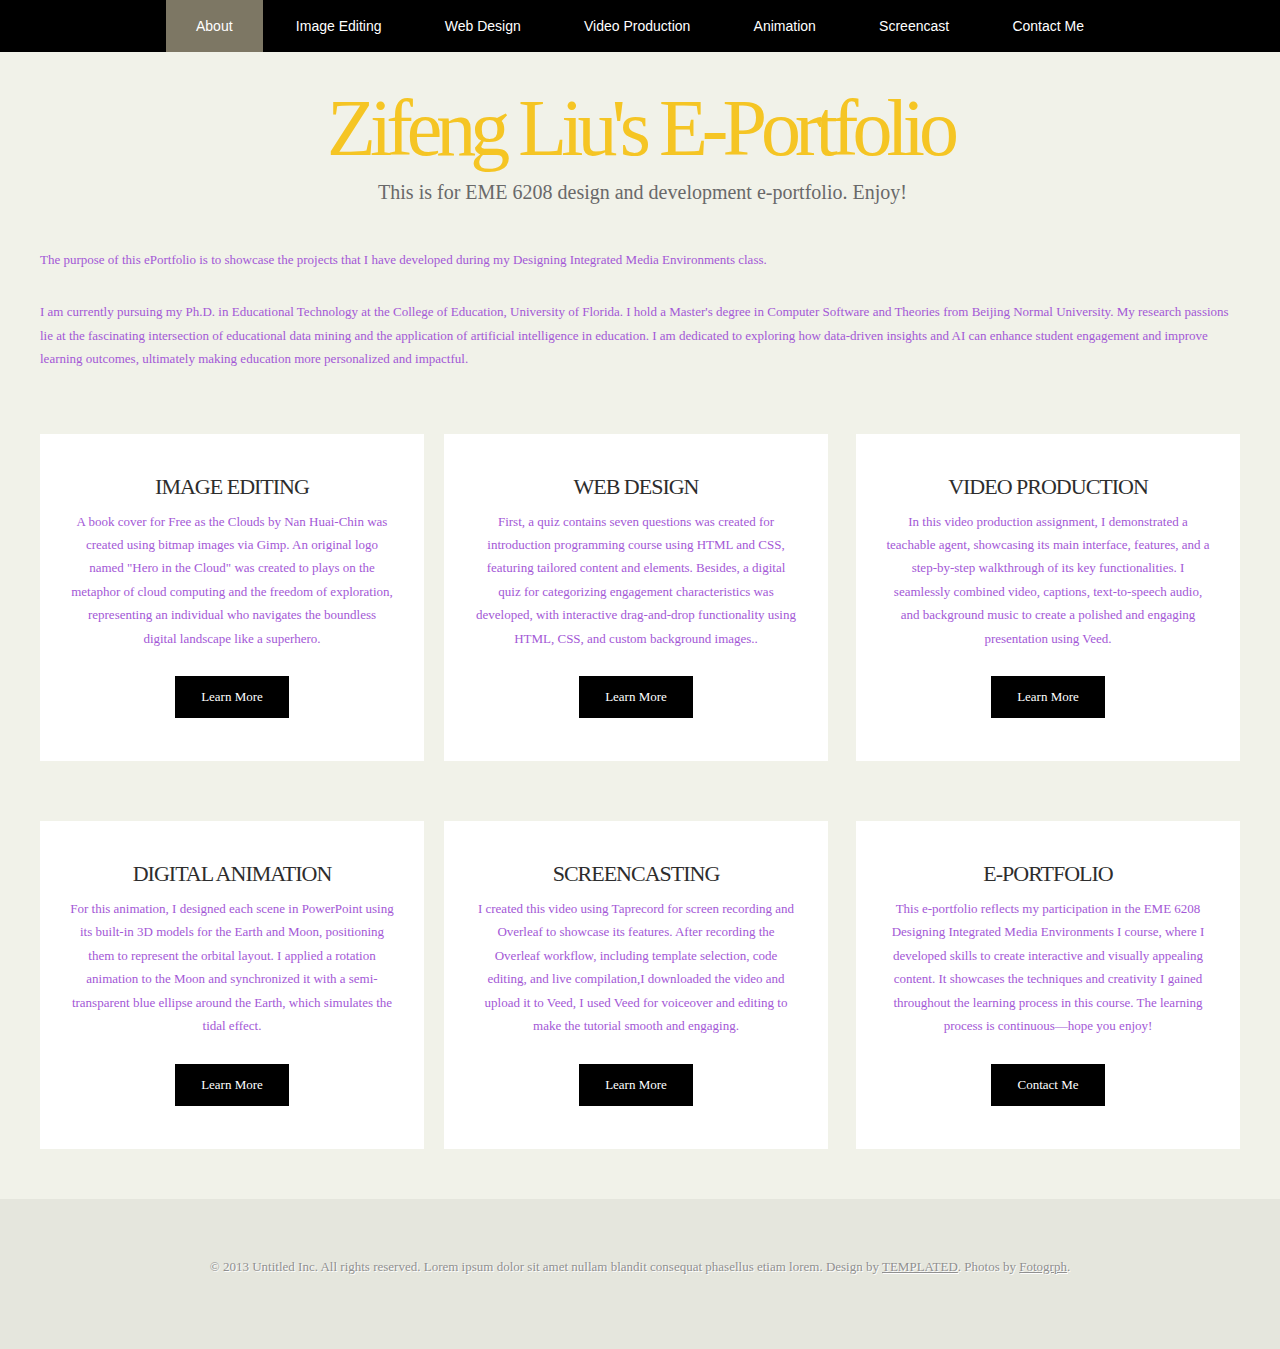
<file: index.html>
<!DOCTYPE html PUBLIC "-//W3C//DTD XHTML 1.0 Strict//EN" "http://www.w3.org/TR/xhtml1/DTD/xhtml1-strict.dtd">


<!--
Design by TEMPLATED
http://templated.co
Released for free under the Creative Commons Attribution License
Name       : Vestibule 
Description: A two-column, fixed-width design with dark color scheme.
Version    : 1.0
Released   : 20130406
-->

<!-- Comments are in ALL CAPS -->


<html xmlns="http://www.w3.org/1999/xhtml">
<head>
<meta name="keywords" content="" />
<meta name="description" content="" />
<meta http-equiv="content-type" content="text/html; charset=utf-8" />

<!-- SET THE PAGE TITLE INSIDE THE TITLE TAGS BELOW -->
<title>title of this page</title>

<link href="http://fonts.googleapis.com/css?family=Oxygen:400,700,300" rel="stylesheet" type="text/css" />
<link href="style.css" rel="stylesheet" type="text/css" media="screen" />
</head>

<body>
<div id="wrapper">
<!-- START OF THE NAVIGATION SECTION.  DO NOT CHANGE ANYTHING ABOVE THIS LINE EXCEPT TO SET THE TITLE. -->


	<div id="menu-wrapper">
		<div id="menu" class="container">
			<ul>
				<!-- NAVIGATION MENU.  THERE SHOULD BE ONE LIST ITEM FOR EACH BUTTON IN YOUR NAVIGATION BAR. -->
                <!-- REPLACE THE # IN THE LINK WITH THE FILE NAME OF THE APPROPRIATE PAGE.  -->
                <li class="current_page_item"><a href="index.html">About</a></li>
				<li><a href="image.html">Image Editing</a></li>
				<li><a href="web.html">Web Design</a></li>
				<li><a href="video.html">Video Production</a></li>
				<li><a href="animation.html">Animation</a></li>
				<li><a href="screencast.html">Screencast</a></li>
				<li><a href="contact.html">Contact Me</a></li>
			</ul>
		</div>
	</div>
	<div id="logo" class="container">
		<!-- THIS IS WHERE YOU CUSTOMIZE THE HEADER FOR EACH PAGE. -->
        <h1>Zifeng Liu's E-Portfolio</h1>
		<!-- THIS IS WHERE YOU CUSTOMIZE THE SUBHEADER FOR EACH PAGE. -->
        <p>This is for EME 6208 design and development e-portfolio. Enjoy!</p>
	</div>
	<div id="page" class="container">
		<div>
			<div class="entry">
				<!-- THIS IS WHERE YOU CUSTOMIZE THE INTRODUCTORY PARAGRAPH FOR EACH PAGE. -->
                <p>The purpose of this ePortfolio is to showcase the projects that I have developed during my Designing Integrated Media Environments class. </p>
				<br>
				<p>
					I am currently pursuing my Ph.D. in Educational Technology at the College of Education, University of Florida. I hold a Master's degree in Computer Software and Theories from Beijing Normal University. My research passions lie at the fascinating intersection of educational data mining and the application of artificial intelligence in education. I am dedicated to exploring how data-driven insights and AI can enhance student engagement and improve learning outcomes, ultimately making education more personalized and impactful.
				</p>
			</div>
		</div>
	</div>
    
    
<!-- END OF THE NAVIGATION SECTION. -->

<!-- START OF THE CONTENT SECTION. -->

<!-- ON OTHER PAGES, LIKE THE PROJECT PAGES, YOU WILL TAKE OUT EVERYTHING BETWEEN HERE AND THE END OF THE CONTENT SECTION AND REPLACE IT WITH THE PROJECT CONTENT. --> 
	<div id="three-column" class="container">
		<div class="tbox1">
			<div class="box-style">
				<div class="content">
					
					<h2>Image Editing</h2>
					<p>A book cover for Free as the Clouds by Nan Huai-Chin was created using bitmap images via Gimp. An original logo named "Hero in the Cloud" was created to plays on the metaphor of cloud computing and the freedom of exploration, representing an individual who navigates the boundless digital landscape like a superhero.</p>
					<a href="image.html" class="button">Learn More</a>
				</div>
			</div>
		</div>
		<div class="tbox2">
			<div class="box-style">
				<div class="content">
					<h2>Web Design</h2>
					<p>First, a quiz contains seven questions was created for introduction programming course using HTML and CSS, featuring tailored content and elements.
					   Besides, a digital quiz for categorizing engagement characteristics was developed, with interactive drag-and-drop functionality using HTML, CSS, and custom background images..</p>
					<a href="web.html" class="button">Learn More</a>
				</div>
			</div>
		</div>
		<div class="tbox3">
			<div class="box-style">
				<div class="content">
					<h2>Video Production</h2>
					<p>In this video production assignment, I demonstrated a teachable agent, showcasing its main interface, features, and a step-by-step walkthrough of its key functionalities. 
						I seamlessly combined video, captions, text-to-speech audio, and background music to create a polished and engaging presentation using Veed.
					</p>
					<a href="video.html" class="button">Learn More</a>
				</div>
			</div>
		</div>
	</div>
	<div id="three-column" class="container">
		<div class="tbox1">
			<div class="box-style">
				<div class="content">
					<h2>Digital Animation</h2>
					<p>For this animation, I designed each scene in PowerPoint using its built-in 3D models for the Earth and Moon, positioning them to represent the orbital layout. 
						I applied a rotation animation to the Moon and synchronized it with a semi-transparent blue ellipse around the Earth, which simulates the tidal effect.</p>
					<a href="animation.html" class="button">Learn More</a>
				</div>
			</div>
		</div>
		<div class="tbox2">
			<div class="box-style">
				<div class="content">
					<h2>Screencasting</h2>
					<p>I created this video using Taprecord for screen recording and Overleaf to showcase its features. After recording the Overleaf workflow, including template selection, 
						code editing, and live compilation,I downloaded the video and upload it to Veed, I used Veed for voiceover and editing to make the tutorial smooth and engaging. </p>
					<a href="screencast.html" class="button">Learn More</a>
				</div>
			</div>
		</div>
		<div class="tbox3">
			<div class="box-style">
				<div class="content">
					<h2>E-Portfolio</h2>
					<p>This e-portfolio reflects my participation in the EME 6208 Designing Integrated Media Environments I course, where I developed skills to create interactive and visually appealing content. 
						It showcases the techniques and creativity I gained throughout the learning process in this course. The learning process is continuous—hope you enjoy!</p>
					<a href="contact.html" class="button">Contact Me</a>
				</div>
			</div>
		</div>
	</div>	
    
    
    
    
    
<!-- END OF THE CONTENT SECTION.  BELOW YOU CAN CUSTOMIZE YOUR FOOTER. -->
</div>

<div id="footer">
	<!-- START FOOTER -->
	<p>© 2013 Untitled Inc. All rights reserved. Lorem ipsum dolor sit amet nullam blandit consequat phasellus etiam lorem. Design by <a href="http://templated.co" rel="nofollow">TEMPLATED</a>.  Photos by <a href="http://fotogrph.com/">Fotogrph</a>.</p>
    <!-- END FOOTER -->
</div>

</body>
</html>
</file>
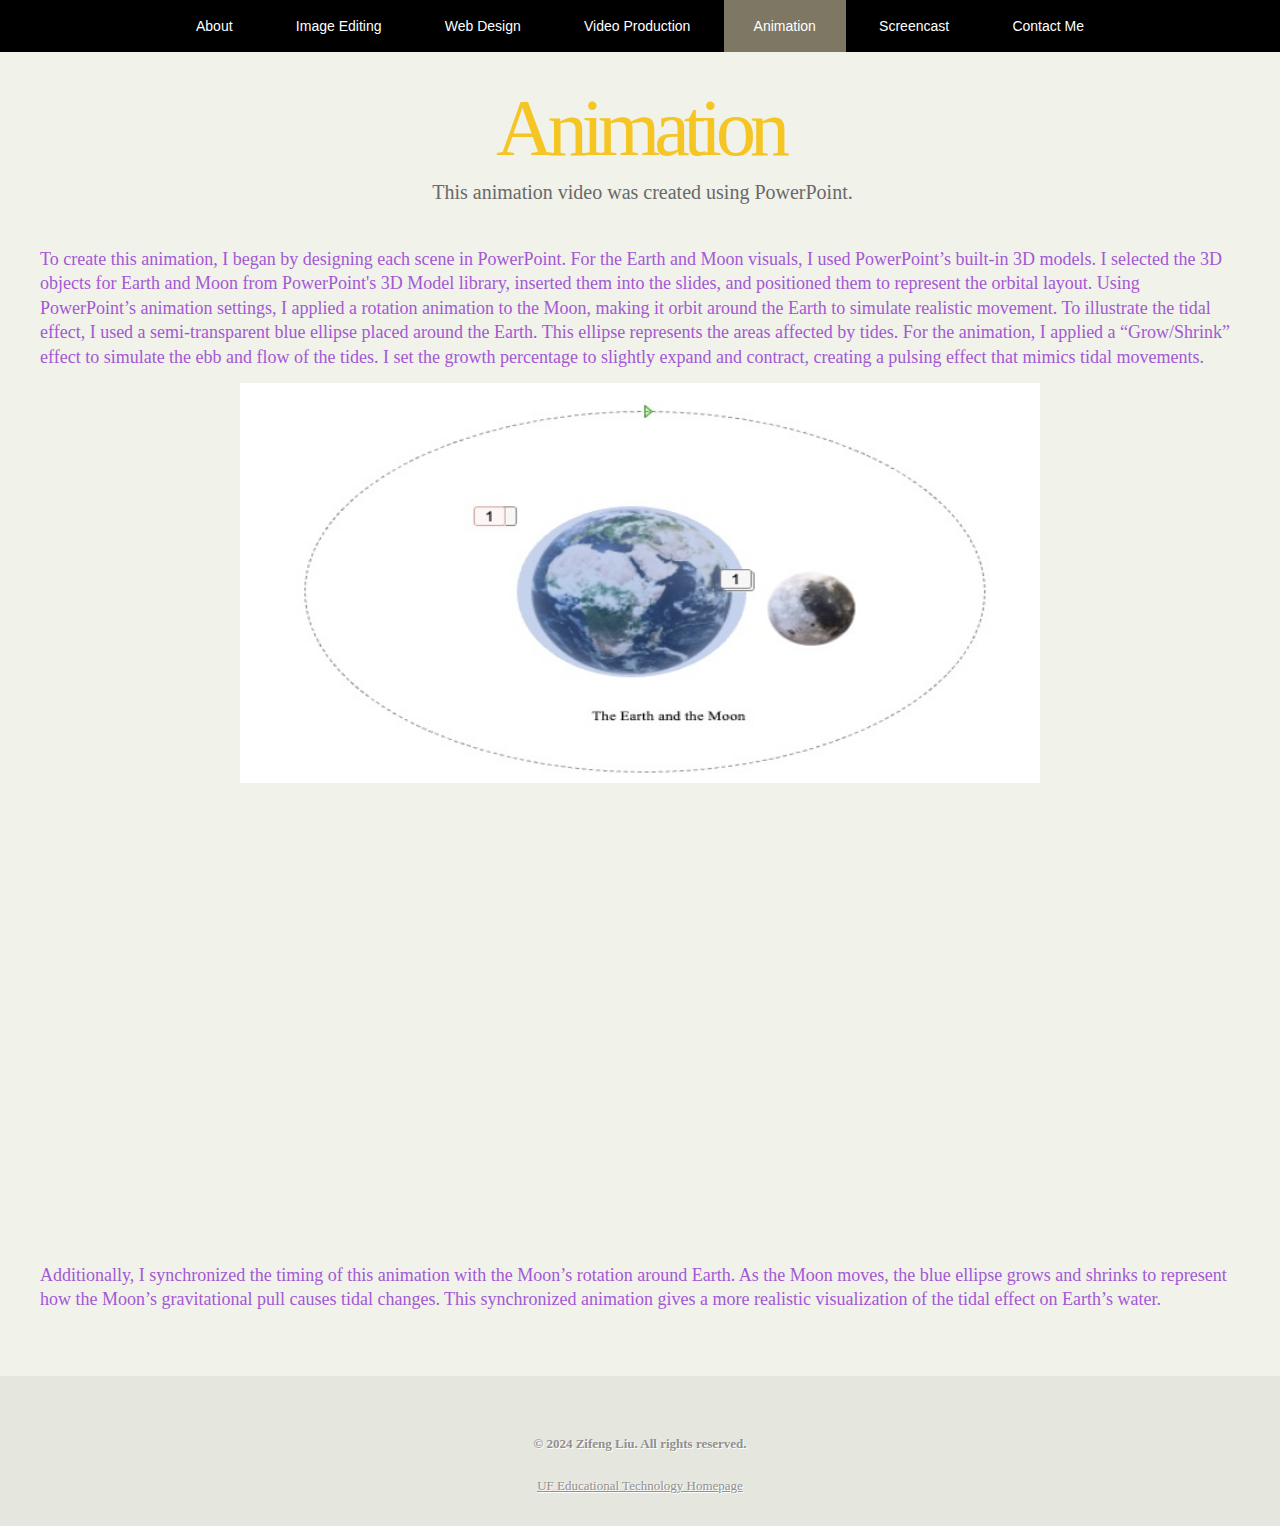
<file: animation.html>
<!DOCTYPE html PUBLIC "-//W3C//DTD XHTML 1.0 Strict//EN" "http://www.w3.org/TR/xhtml1/DTD/xhtml1-strict.dtd">


<!--
Design by TEMPLATED
http://templated.co
Released for free under the Creative Commons Attribution License
Name       : Vestibule 
Description: A two-column, fixed-width design with dark color scheme.
Version    : 1.0
Released   : 20130406
-->

<!-- Comments are in ALL CAPS -->


<html xmlns="http://www.w3.org/1999/xhtml">
<head>
<meta name="keywords" content="" />
<meta name="description" content="" />
<meta http-equiv="content-type" content="text/html; charset=utf-8" />

<!-- SET THE PAGE TITLE INSIDE THE TITLE TAGS BELOW -->
<title>Animation</title>

<link href="http://fonts.googleapis.com/css?family=Oxygen:400,700,300" rel="stylesheet" type="text/css" />
<link href="style.css" rel="stylesheet" type="text/css" media="screen" />
</head>

<body>
<div id="wrapper">
<!-- START OF THE NAVIGATION SECTION.  DO NOT CHANGE ANYTHING ABOVE THIS LINE EXCEPT TO SET THE TITLE. -->


	<div id="menu-wrapper">
		<div id="menu" class="container">
			<ul>
				<!-- NAVIGATION MENU.  THERE SHOULD BE ONE LIST ITEM FOR EACH BUTTON IN YOUR NAVIGATION BAR. -->
                <!-- REPLACE THE # IN THE LINK WITH THE FILE NAME OF THE APPROPRIATE PAGE.  -->
                <li ><a href="index.html">About</a></li>
				<li><a href="image.html">Image Editing</a></li>
				<li><a href="web.html">Web Design</a></li>
				<li><a href="video.html">Video Production</a></li>
				<li class="current_page_item"><a href="animation.html">Animation</a></li>
				<li><a href="screencast.html">Screencast</a></li>
				<li><a href="contact.html">Contact Me</a></li>
			</ul>
		</div>
	</div>
	<div id="logo" class="container">
		<!-- THIS IS WHERE YOU CUSTOMIZE THE HEADER FOR EACH PAGE. -->
        <h1>Animation</h1>
		<!-- THIS IS WHERE YOU CUSTOMIZE THE SUBHEADER FOR EACH PAGE. -->
        <p>This animation  video was created using PowerPoint. </p>
	</div>
	<div id="page" class="container">
		<div>
			<div class="entry">
				<!-- THIS IS WHERE YOU CUSTOMIZE THE INTRODUCTORY PARAGRAPH FOR EACH PAGE. -->
                <p><font size = "4">To create this animation, I began by designing each scene in PowerPoint. For the Earth and Moon visuals, I used PowerPoint’s built-in 3D models. I selected the 3D objects for Earth and Moon from PowerPoint's 3D Model library, inserted them into the slides, and positioned them to represent the orbital layout. Using PowerPoint’s animation settings, I applied a rotation animation to the Moon, making it orbit around the Earth to simulate realistic movement.

					To illustrate the tidal effect, I used a semi-transparent blue ellipse placed around the Earth. This ellipse represents the areas affected by tides. For the animation, I applied a “Grow/Shrink” effect to simulate the ebb and flow of the tides. I set the growth percentage to slightly expand and contract, creating a pulsing effect that mimics tidal movements.
					
					 </font><br>  </p>

					 <center><img src=Figs/ani_1.jpg alt ="cover" width="800" height="400"></img></center><br><br><br>              
               
			</div>
		</div>
	</div>

	
    
    
<!-- END OF THE NAVIGATION SECTION. -->

<!-- START OF THE CONTENT SECTION. -->

<!-- ON OTHER PAGES, LIKE THE PROJECT PAGES, YOU WILL TAKE OUT EVERYTHING BETWEEN HERE AND THE END OF THE CONTENT SECTION AND REPLACE IT WITH THE PROJECT CONTENT. -->
    
    
    
    
	<div id="three-column" class="container">
        
		<!-- <center><iframe width="560" height="315" src="https://youtu.be/gPB8g7NzWXE" title="YouTube video player" frameborder="0" allow="accelerometer; autoplay; clipboard-write; encrypted-media; gyroscope; picture-in-picture; web-share" allowfullscreen></iframe></center> -->
		<center><iframe width="560" height="315" src="https://www.youtube.com/embed/gPB8g7NzWXE?si=OyBlYsKgkJPtels0" title="YouTube video player" frameborder="0" allow="accelerometer; autoplay; clipboard-write; encrypted-media; gyroscope; picture-in-picture; web-share" referrerpolicy="strict-origin-when-cross-origin" allowfullscreen></iframe></center>
	</div>
	<div id="three-column" class="container">

        <p><font size = "4">Additionally, I synchronized the timing of this animation with the Moon’s rotation around Earth. As the Moon moves, the blue ellipse grows and shrinks to represent how the Moon’s gravitational pull causes tidal changes. This synchronized animation gives a more realistic visualization of the tidal effect on Earth’s water. </font>
        </p>
	</div>	


    
    
    
    
    
<!-- END OF THE CONTENT SECTION.  BELOW YOU CAN CUSTOMIZE YOUR FOOTER. -->
</div>

<div id="footer">
	<!-- START FOOTER -->
	<p><b>© 2024 Zifeng Liu. All rights reserved.</b> </p><br>
     <p><a href="https://education.ufl.edu/educational-technology/" class="link">UF Educational Technology Homepage</a></p>
    <!-- END FOOTER -->
</div>

</body>
</html>
</file>
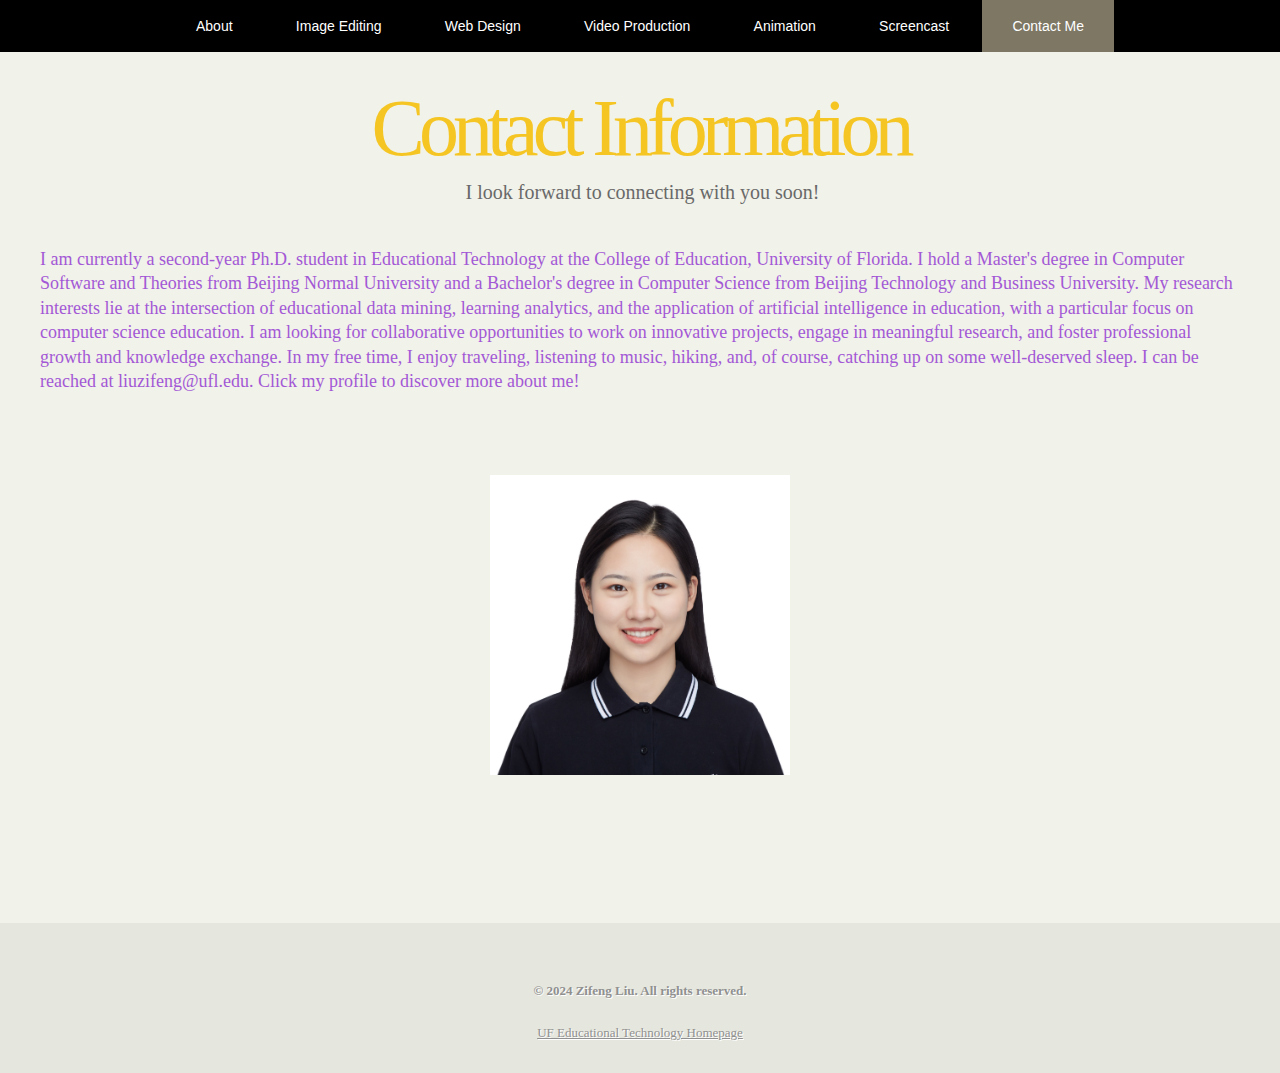
<file: contact.html>
<!DOCTYPE html PUBLIC "-//W3C//DTD XHTML 1.0 Strict//EN" "http://www.w3.org/TR/xhtml1/DTD/xhtml1-strict.dtd">


<!--
Design by TEMPLATED
http://templated.co
Released for free under the Creative Commons Attribution License
Name       : Vestibule 
Description: A two-column, fixed-width design with dark color scheme.
Version    : 1.0
Released   : 20130406
-->

<!-- Comments are in ALL CAPS -->


<html xmlns="http://www.w3.org/1999/xhtml">
<head>
<meta name="keywords" content="" />
<meta name="description" content="" />
<meta http-equiv="content-type" content="text/html; charset=utf-8" />

<!-- SET THE PAGE TITLE INSIDE THE TITLE TAGS BELOW -->
<title>Contact</title>

<link href="http://fonts.googleapis.com/css?family=Oxygen:400,700,300" rel="stylesheet" type="text/css" />
<link href="style.css" rel="stylesheet" type="text/css" media="screen" />
</head>

<body>
<div id="wrapper">
<!-- START OF THE NAVIGATION SECTION.  DO NOT CHANGE ANYTHING ABOVE THIS LINE EXCEPT TO SET THE TITLE. -->


	<div id="menu-wrapper">
		<div id="menu" class="container">
			<ul>
				<!-- NAVIGATION MENU.  THERE SHOULD BE ONE LIST ITEM FOR EACH BUTTON IN YOUR NAVIGATION BAR. -->
                <!-- REPLACE THE # IN THE LINK WITH THE FILE NAME OF THE APPROPRIATE PAGE.  -->
                <li ><a href="index.html">About</a></li>
				<li><a href="image.html">Image Editing</a></li>
				<li><a href="web.html">Web Design</a></li>
				<li><a href="video.html">Video Production</a></li>
				<li><a href="animation.html">Animation</a></li>
				<li><a href="screencast.html">Screencast</a></li>
				<li class="current_page_item"><a href="contact.html">Contact Me</a></li>
			</ul>
		</div>
	</div>
	<div id="logo" class="container">
		<!-- THIS IS WHERE YOU CUSTOMIZE THE HEADER FOR EACH PAGE. -->
        <h1>Contact Information</h1>
        <p>I look forward to connecting with you soon!</p>
		<!-- THIS IS WHERE YOU CUSTOMIZE THE SUBHEADER FOR EACH PAGE. -->
        
	</div>
	<div id="page" class="container">
		<div>
			<div class="entry">
				<!-- THIS IS WHERE YOU CUSTOMIZE THE INTRODUCTORY PARAGRAPH FOR EACH PAGE. -->
                <p><font size ="4">I am currently a second-year Ph.D. student in Educational Technology at the College of Education, University of Florida. I hold a Master's degree in Computer Software and Theories from Beijing Normal University and a Bachelor's degree in Computer Science from Beijing Technology and Business University. My research interests lie at the intersection of educational data mining, learning analytics, and the application of artificial intelligence in education, with a particular focus on computer science education.

					I am looking for collaborative opportunities to work on innovative projects, engage in meaningful research, and foster professional growth and knowledge exchange. In my free time, I enjoy traveling, listening to music, hiking, and, of course, catching up on some well-deserved sleep. I can be reached at liuzifeng@ufl.edu. Click my profile to discover more about me!</font> </p> <br><br><br>
				
				<div style="text-align: center; margin: 20px 0;">
					<a href="https://zifengliu98.github.io/" target="_blank">
					  <img src="Figs/profile.JPG" alt="Profile" width="300" height="300">
					</a>
				  </div>

                    <p><br><br><br> <font size = "4"></font> </p>
             
    
			</div>
		</div>
	</div>
   
    
    
    
    
<!-- END OF THE NAVIGATION SECTION. -->

<!-- START OF THE CONTENT SECTION. -->

<!-- ON OTHER PAGES, LIKE THE PROJECT PAGES, YOU WILL TAKE OUT EVERYTHING BETWEEN HERE AND THE END OF THE CONTENT SECTION AND REPLACE IT WITH THE PROJECT CONTENT. -->

    
    
    
    
    
<!-- END OF THE CONTENT SECTION.  BELOW YOU CAN CUSTOMIZE YOUR FOOTER. -->
</div>

<div id="footer">
	<!-- START FOOTER -->
	<p><b>© 2024 Zifeng Liu. All rights reserved.</b> </p><br>
     <p><a href="https://education.ufl.edu/educational-technology/" class="link">UF Educational Technology Homepage</a></p>
    <!-- END FOOTER -->
</div>

</body>
</html>
</file>
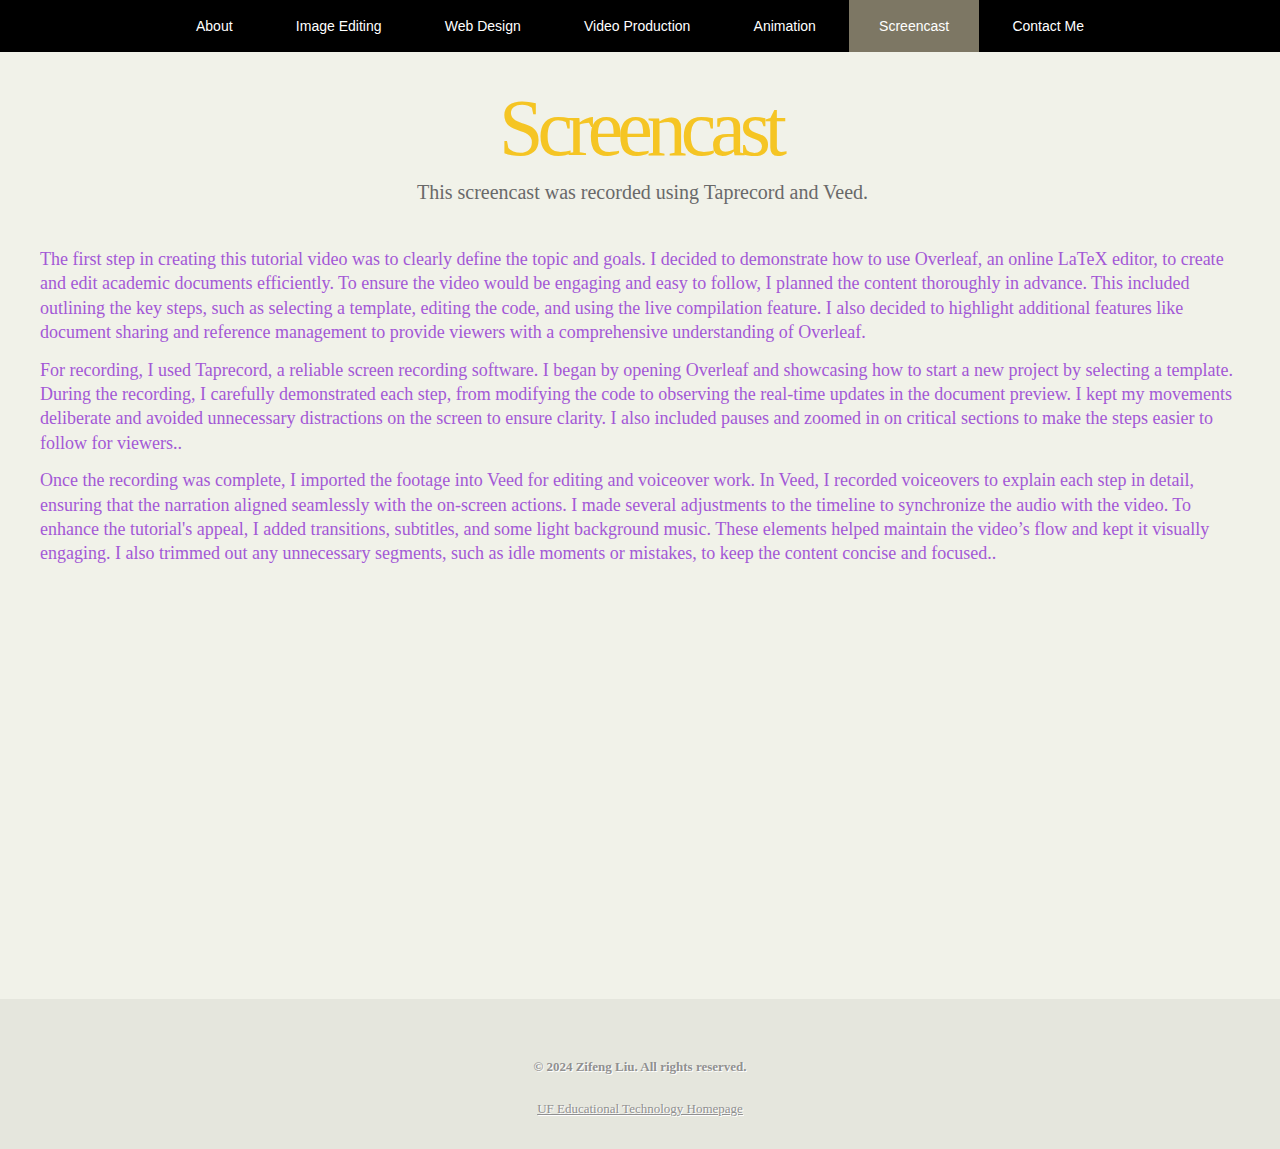
<file: screencast.html>
<!DOCTYPE html PUBLIC "-//W3C//DTD XHTML 1.0 Strict//EN" "http://www.w3.org/TR/xhtml1/DTD/xhtml1-strict.dtd">


<!--
Design by TEMPLATED
http://templated.co
Released for free under the Creative Commons Attribution License
Name       : Vestibule 
Description: A two-column, fixed-width design with dark color scheme.
Version    : 1.0
Released   : 20130406
-->

<!-- Comments are in ALL CAPS -->


<html xmlns="http://www.w3.org/1999/xhtml">
<head>
<meta name="keywords" content="" />
<meta name="description" content="" />
<meta http-equiv="content-type" content="text/html; charset=utf-8" />

<!-- SET THE PAGE TITLE INSIDE THE TITLE TAGS BELOW -->
<title>Screencast</title>

<link href="http://fonts.googleapis.com/css?family=Oxygen:400,700,300" rel="stylesheet" type="text/css" />
<link href="style.css" rel="stylesheet" type="text/css" media="screen" />
</head>

<body>
<div id="wrapper">
<!-- START OF THE NAVIGATION SECTION.  DO NOT CHANGE ANYTHING ABOVE THIS LINE EXCEPT TO SET THE TITLE. -->


	<div id="menu-wrapper">
		<div id="menu" class="container">
			<ul>
				<!-- NAVIGATION MENU.  THERE SHOULD BE ONE LIST ITEM FOR EACH BUTTON IN YOUR NAVIGATION BAR. -->
                <!-- REPLACE THE # IN THE LINK WITH THE FILE NAME OF THE APPROPRIATE PAGE.  -->
                <li ><a href="index.html">About</a></li>
				<li><a href="image.html">Image Editing</a></li>
				<li><a href="web.html">Web Design</a></li>
				<li><a href="video.html">Video Production</a></li>
				<li><a href="animation.html">Animation</a></li>
				<li class="current_page_item"><a href="screencast.html">Screencast</a></li>
				<li><a href="contact.html">Contact Me</a></li>
			</ul>
		</div>
	</div>
	<div id="logo" class="container">
		<!-- THIS IS WHERE YOU CUSTOMIZE THE HEADER FOR EACH PAGE. -->
        <h1>Screencast</h1>
		<!-- THIS IS WHERE YOU CUSTOMIZE THE SUBHEADER FOR EACH PAGE. -->
        <p>This screencast was recorded using Taprecord and Veed.</p>
	</div>
	<div id="page" class="container">
		<div>
			<div class="entry">
				<!-- THIS IS WHERE YOU CUSTOMIZE THE INTRODUCTORY PARAGRAPH FOR EACH PAGE. -->
                <p><font size = "4">The first step in creating this tutorial video was to clearly define the topic and goals. I decided to demonstrate how to use Overleaf, an online LaTeX editor,
					 to create and edit academic documents efficiently. To ensure the video would be engaging and easy to follow, I planned the content thoroughly in advance. 
					 This included outlining the key steps, such as selecting a template, editing the code, and using the live compilation feature. 
					 I also decided to highlight additional features like document sharing and reference management to provide viewers with a comprehensive understanding of Overleaf.</font><br> </p>

					 <p><font size = "4">For recording, I used Taprecord, a reliable screen recording software. I began by opening Overleaf and showcasing how to start a new project by selecting a template. 
						During the recording, I carefully demonstrated each step, from modifying the code to observing the real-time updates in the document preview. 
						I kept my movements deliberate and avoided unnecessary distractions on the screen to ensure clarity. I also included pauses and zoomed in on critical sections to 
						make the steps easier to follow for viewers..</font><br> </p>

						<p><font size = "4">Once the recording was complete, I imported the footage into Veed for editing and voiceover work. In Veed, I recorded voiceovers to explain each step in detail, 
							ensuring that the narration aligned seamlessly with the on-screen actions. I made several adjustments to the timeline to synchronize the audio with the video. 
							To enhance the tutorial's appeal, I added transitions, subtitles, and some light background music. These elements helped maintain the video’s flow and kept it visually engaging. 
							I also trimmed out any unnecessary segments, such as idle moments or mistakes, to keep the content concise and focused..</font><br> </p>
			</div>
		</div>
	</div>
    
    
<!-- END OF THE NAVIGATION SECTION. -->

<!-- START OF THE CONTENT SECTION. -->

<!-- ON OTHER PAGES, LIKE THE PROJECT PAGES, YOU WILL TAKE OUT EVERYTHING BETWEEN HERE AND THE END OF THE CONTENT SECTION AND REPLACE IT WITH THE PROJECT CONTENT. -->
    
    
    
    
	<div id="three-column" class="container">
		
	<!-- <iframe width="560" height="315" src="https://youtu.be/IdPauvlldA4" title="YouTube video player" frameborder="0" allow="accelerometer; autoplay; clipboard-write; encrypted-media; gyroscope; picture-in-picture; web-share" allowfullscreen></iframe> -->
        <center><iframe width="560" height="315" src="https://www.youtube.com/embed/IdPauvlldA4?si=ad-kLdAHRe8CPF6_" title="YouTube video player" frameborder="0" allow="accelerometer; autoplay; clipboard-write; encrypted-media; gyroscope; picture-in-picture; web-share" referrerpolicy="strict-origin-when-cross-origin" allowfullscreen></iframe></center>
	</div>
	<!-- <div id="three-column" class="container">
		
	<p>
       <font size = "4">I enjoyed using Camtasia to create my Screencast and think that it is a great tool. Using Camtasia, I recorded my screen and voiceover and added animations to the beginning and end of my video. I also added text as an introduction and conclusion, using blue and orange to match some of the colors in my screen recording. I decided to change the color and add a shadow to my cursor to make it easier to follow during the screen recording. Initially, I had my cursor highlighted but found that the highlight was covering some of my text, so I decided to change it. Finally, I added yellow arrows to signal key areas on the screen as I was demonstrating. I tried a few different colors for the cursor and arrows but decided to keep yellow because I found it more eye-catching.  </font>
        </p>
    
  </div> -->
    
    
    
    
    
<!-- END OF THE CONTENT SECTION.  BELOW YOU CAN CUSTOMIZE YOUR FOOTER. -->
</div>

<div id="footer">
	<!-- START FOOTER -->
	<p><b>© 2024 Zifeng Liu. All rights reserved.</b> </p><br>
     <p><a href="https://education.ufl.edu/educational-technology/" class="link">UF Educational Technology Homepage</a></p>
    <!-- END FOOTER -->
</div>

</body>
</html>
</file>
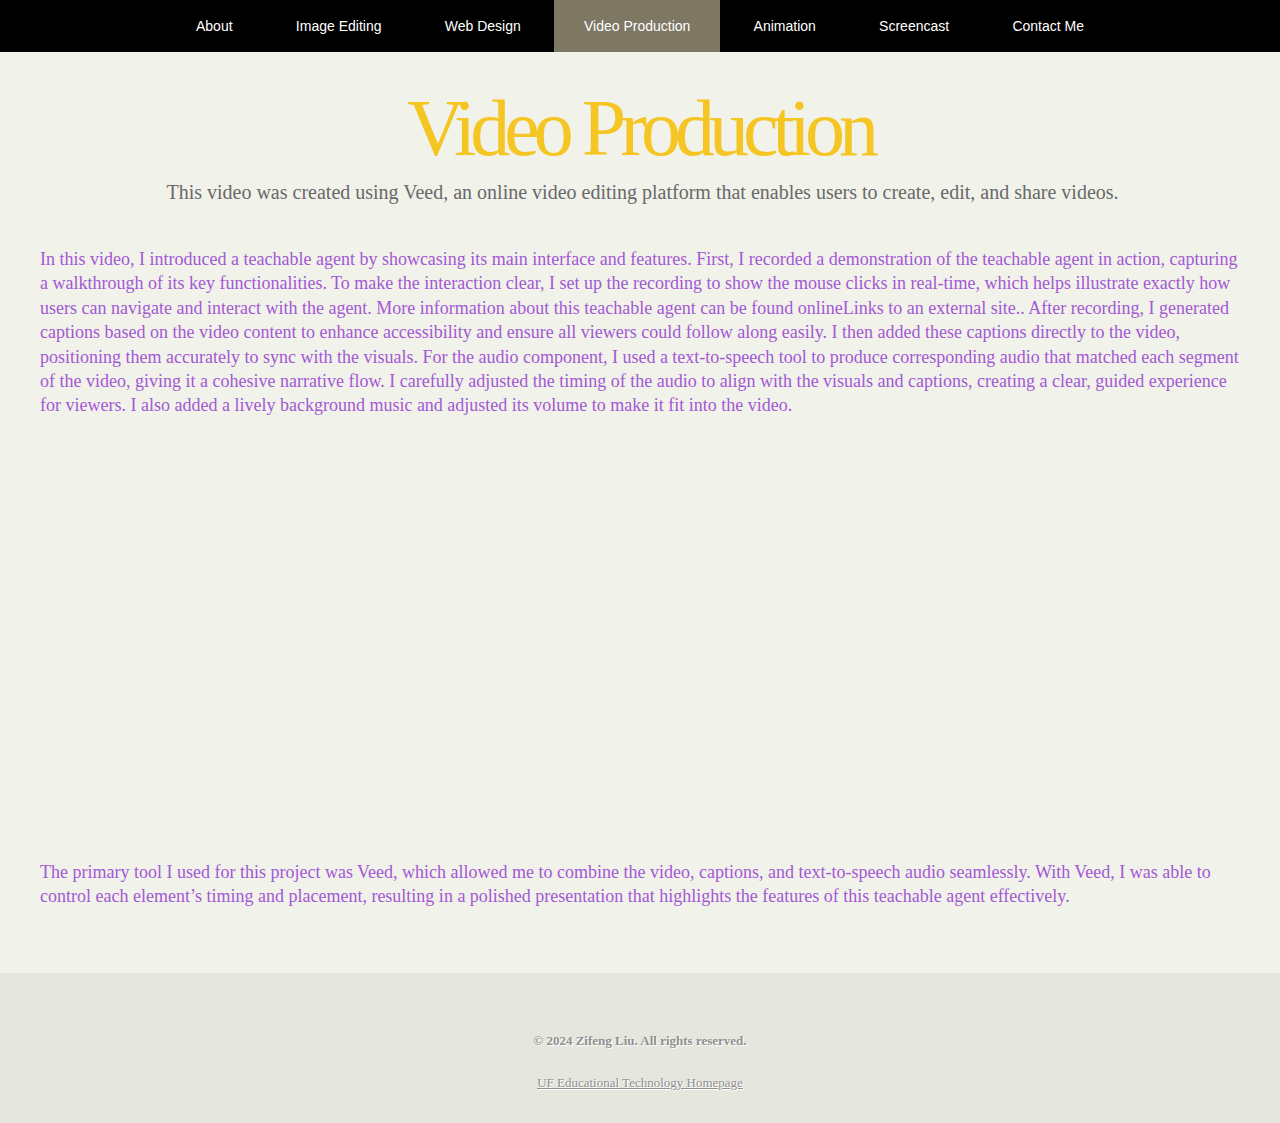
<file: video.html>
<!DOCTYPE html PUBLIC "-//W3C//DTD XHTML 1.0 Strict//EN" "http://www.w3.org/TR/xhtml1/DTD/xhtml1-strict.dtd">


<!--
Design by TEMPLATED
http://templated.co
Released for free under the Creative Commons Attribution License
Name       : Vestibule 
Description: A two-column, fixed-width design with dark color scheme.
Version    : 1.0
Released   : 20130406
-->

<!-- Comments are in ALL CAPS -->


<html xmlns="http://www.w3.org/1999/xhtml">
<head>
<meta name="keywords" content="" />
<meta name="description" content="" />
<meta http-equiv="content-type" content="text/html; charset=utf-8" />

<!-- SET THE PAGE TITLE INSIDE THE TITLE TAGS BELOW -->
<title>Video</title>

<link href="http://fonts.googleapis.com/css?family=Oxygen:400,700,300" rel="stylesheet" type="text/css" />
<link href="style.css" rel="stylesheet" type="text/css" media="screen" />
</head>

<body>
<div id="wrapper">
<!-- START OF THE NAVIGATION SECTION.  DO NOT CHANGE ANYTHING ABOVE THIS LINE EXCEPT TO SET THE TITLE. -->


	<div id="menu-wrapper">
		<div id="menu" class="container">
			<ul>
				<!-- NAVIGATION MENU.  THERE SHOULD BE ONE LIST ITEM FOR EACH BUTTON IN YOUR NAVIGATION BAR. -->
                <!-- REPLACE THE # IN THE LINK WITH THE FILE NAME OF THE APPROPRIATE PAGE.  -->
                <li><a href="index.html">About</a></li>
				<li><a href="image.html">Image Editing</a></li>
				<li><a href="web.html">Web Design</a></li>
				<li class="current_page_item"><a href="video.html">Video Production</a></li>
				<li><a href="animation.html">Animation</a></li>
				<li><a href="screencast.html">Screencast</a></li>
				<li><a href="contact.html">Contact Me</a></li>
			</ul>
		</div>
	</div>
	<div id="logo" class="container">
		<!-- THIS IS WHERE YOU CUSTOMIZE THE HEADER FOR EACH PAGE. -->
        <h1>Video Production</h1>
		<!-- THIS IS WHERE YOU CUSTOMIZE THE SUBHEADER FOR EACH PAGE. -->
        <p>This video was created using Veed, an online video editing platform that enables users to create, edit, and share videos.</p>
	</div>
	<div id="page" class="container">
		<div>
			<div class="entry">
				<!-- THIS IS WHERE YOU CUSTOMIZE THE INTRODUCTORY PARAGRAPH FOR EACH PAGE. -->
                <p><font size = "4">In this video, I introduced a teachable agent by showcasing its main interface and features. First, I recorded a demonstration of the teachable agent in action, capturing a walkthrough of its key functionalities. To make the interaction clear, I set up the recording to show the mouse clicks in real-time, which helps illustrate exactly how users can navigate and interact with the agent. More information about this teachable agent can be found onlineLinks to an external site.. 

					After recording, I generated captions based on the video content to enhance accessibility and ensure all viewers could follow along easily. I then added these captions directly to the video, positioning them accurately to sync with the visuals.
					
					For the audio component, I used a text-to-speech tool to produce corresponding audio that matched each segment of the video, giving it a cohesive narrative flow. I carefully adjusted the timing of the audio to align with the visuals and captions, creating a clear, guided experience for viewers. I also added a lively background music and adjusted its volume to make it fit into the video.</font>  <br></p>
			</div>
		</div>
	</div>
    
    
<!-- END OF THE NAVIGATION SECTION. -->

<!-- START OF THE CONTENT SECTION. -->

<!-- ON OTHER PAGES, LIKE THE PROJECT PAGES, YOU WILL TAKE OUT EVERYTHING BETWEEN HERE AND THE END OF THE CONTENT SECTION AND REPLACE IT WITH THE PROJECT CONTENT. -->
    
    
    
    
	<div id="three-column" class="container">
		
	<!-- <iframe width="560" height="315" src="https://youtu.be/D4y-tJevcA8" title="YouTube video player" frameborder="0" allow="accelerometer; autoplay; clipboard-write; encrypted-media; gyroscope; picture-in-picture; web-share" allowfullscreen></iframe>	
		 -->
		 <iframe width="560" height="315" src="https://www.youtube.com/embed/D4y-tJevcA8?si=UvFPhJz0VW3_HLrt" title="YouTube video player" frameborder="0" allow="accelerometer; autoplay; clipboard-write; encrypted-media; gyroscope; picture-in-picture; web-share" referrerpolicy="strict-origin-when-cross-origin" allowfullscreen></iframe>
	</div>
	<div id="three-column" class="container">
		
	<p><font size = "4">The primary tool I used for this project was Veed, which allowed me to combine the video, captions, and text-to-speech audio seamlessly. With Veed, I was able to control each element’s timing and placement, resulting in a polished presentation that highlights the features of this teachable agent effectively.</font>
     
        </p>
    
  </div>	  
    
    
    
<!-- END OF THE CONTENT SECTION.  BELOW YOU CAN CUSTOMIZE YOUR FOOTER. -->
</div>

<div id="footer">
	<!-- START FOOTER -->
	<p><b>© 2024 Zifeng Liu. All rights reserved.</b> </p><br>
    <p><a href="https://education.ufl.edu/educational-technology/" class="link">UF Educational Technology Homepage</a></p>
    <!-- END FOOTER -->
</div>

</body>
</html>
</file>
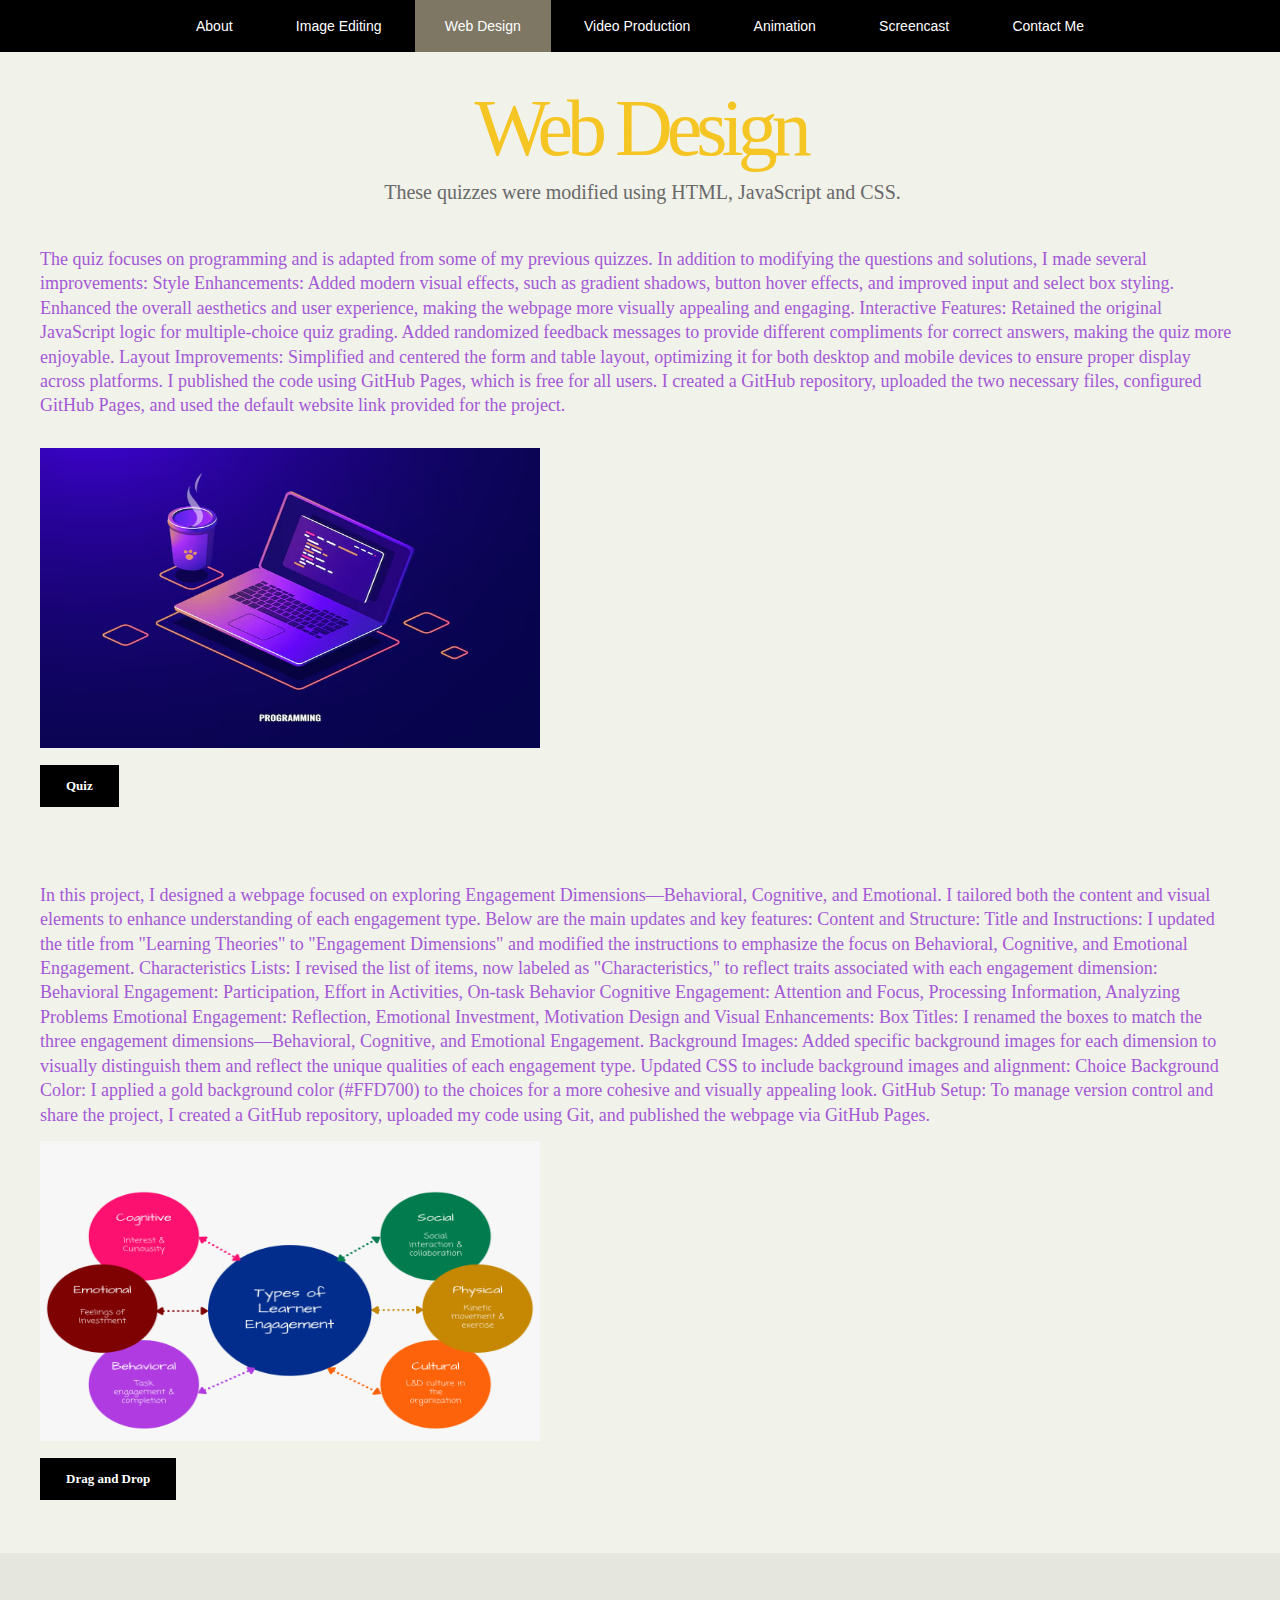
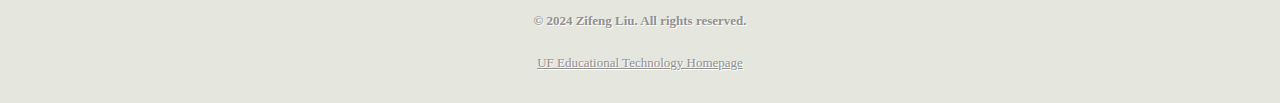
<file: web.html>
<!DOCTYPE html PUBLIC "-//W3C//DTD XHTML 1.0 Strict//EN" "http://www.w3.org/TR/xhtml1/DTD/xhtml1-strict.dtd">


<!--
Design by TEMPLATED
http://templated.co
Released for free under the Creative Commons Attribution License
Name       : Vestibule 
Description: A two-column, fixed-width design with dark color scheme.
Version    : 1.0
Released   : 20130406
-->

<!-- Comments are in ALL CAPS -->


<html xmlns="http://www.w3.org/1999/xhtml">
<head>
<meta name="keywords" content="" />
<meta name="description" content="" />
<meta http-equiv="content-type" content="text/html; charset=utf-8" />

<!-- SET THE PAGE TITLE INSIDE THE TITLE TAGS BELOW -->
<title>Web</title>

<link href="http://fonts.googleapis.com/css?family=Oxygen:400,700,300" rel="stylesheet" type="text/css" />
<link href="style.css" rel="stylesheet" type="text/css" media="screen" />
</head>

<body>
<div id="wrapper">
<!-- START OF THE NAVIGATION SECTION.  DO NOT CHANGE ANYTHING ABOVE THIS LINE EXCEPT TO SET THE TITLE. -->


	<div id="menu-wrapper">
		<div id="menu" class="container">
			<ul>
				<!-- NAVIGATION MENU.  THERE SHOULD BE ONE LIST ITEM FOR EACH BUTTON IN YOUR NAVIGATION BAR. -->
                <!-- REPLACE THE # IN THE LINK WITH THE FILE NAME OF THE APPROPRIATE PAGE.  -->
                <li><a href="index.html">About</a></li>
				<li><a href="image.html">Image Editing</a></li>
				<li class="current_page_item"><a href="web.html">Web Design</a></li>
				<li><a href="video.html">Video Production</a></li>
				<li><a href="animation.html">Animation</a></li>
				<li><a href="screencast.html">Screencast</a></li>
				<li><a href="contact.html">Contact Me</a></li>
			</ul>
		</div>
	</div>
	<div id="logo" class="container">
		<!-- THIS IS WHERE YOU CUSTOMIZE THE HEADER FOR EACH PAGE. -->
        <h1>Web Design</h1>
		<!-- THIS IS WHERE YOU CUSTOMIZE THE SUBHEADER FOR EACH PAGE. -->
        <p>These quizzes were modified using HTML, JavaScript and CSS.</p>
	</div>
	<div id="page" class="container">
		<div>
			<div class="entry">
				<!-- THIS IS WHERE YOU CUSTOMIZE THE INTRODUCTORY PARAGRAPH FOR EACH PAGE. -->
                <p><font size = "4">The quiz focuses on programming and is adapted from some of my previous quizzes. In addition to modifying the questions and solutions, I made several improvements:

                    Style Enhancements:
                    
                    Added modern visual effects, such as gradient shadows, button hover effects, and improved input and select box styling.
                    Enhanced the overall aesthetics and user experience, making the webpage more visually appealing and engaging.
                    Interactive Features:
                    
                    Retained the original JavaScript logic for multiple-choice quiz grading.
                    Added randomized feedback messages to provide different compliments for correct answers, making the quiz more enjoyable.
                    Layout Improvements:
                    
                    Simplified and centered the form and table layout, optimizing it for both desktop and mobile devices to ensure proper display across platforms.
                    I published the code using GitHub Pages, which is free for all users. I created a GitHub repository, uploaded the two necessary files, configured GitHub Pages, and used the default website link provided for the project.</font> </p> <br>
                   <img src=Figs/ass_2_3.png alt ="Quiz" width="500" height="300"></img><br>
            <a href="https://zifengliu98.github.io/zifeng_EME6208/" class="button"><b>Quiz</b></a><br>

                 <br> <br><br> <br> <p><font size = "4">In this project, I designed a webpage focused on exploring Engagement Dimensions—Behavioral, Cognitive, and Emotional. I tailored both the content and visual elements to enhance understanding of each engagement type. Below are the main updates and key features:

                    Content and Structure:
                    
                    Title and Instructions: I updated the title from "Learning Theories" to "Engagement Dimensions" and modified the instructions to emphasize the focus on Behavioral, Cognitive, and Emotional Engagement.
                    Characteristics Lists: I revised the list of items, now labeled as "Characteristics," to reflect traits associated with each engagement dimension:
                    Behavioral Engagement: Participation, Effort in Activities, On-task Behavior
                    Cognitive Engagement: Attention and Focus, Processing Information, Analyzing Problems
                    Emotional Engagement: Reflection, Emotional Investment, Motivation
                    Design and Visual Enhancements:
                    
                    Box Titles: I renamed the boxes to match the three engagement dimensions—Behavioral, Cognitive, and Emotional Engagement.
                    Background Images: Added specific background images for each dimension to visually distinguish them and reflect the unique qualities of each engagement type. Updated CSS to include background images and alignment:
                    
                    Choice Background Color: I applied a gold background color (#FFD700) to the choices for a more cohesive and visually appealing look.
                    GitHub Setup:
                    
                    To manage version control and share the project, I created a GitHub repository, uploaded my code using Git, and published the webpage via GitHub Pages. </font></p>
             <img src=Figs/ass_2_4.png alt ="Drag" width="500" height="300"></img><br>
    <a href="https://zifengliu98.github.io/eme6208_assign_3/" class="button"><b>Drag and Drop</b></a>
    
			</div>
		</div>
	</div>
   
    
    
    
    
<!-- END OF THE NAVIGATION SECTION. -->

<!-- START OF THE CONTENT SECTION. -->

<!-- ON OTHER PAGES, LIKE THE PROJECT PAGES, YOU WILL TAKE OUT EVERYTHING BETWEEN HERE AND THE END OF THE CONTENT SECTION AND REPLACE IT WITH THE PROJECT CONTENT. -->
    
    
    
    
	
    
    
    
    
    
<!-- END OF THE CONTENT SECTION.  BELOW YOU CAN CUSTOMIZE YOUR FOOTER. -->
</div>

<div id="footer">
	<!-- START FOOTER -->
	<p><b>© 2024 Zifeng Liu. All rights reserved.</b> </p><br>
     <p><a href="https://education.ufl.edu/educational-technology/" class="link">UF Educational Technology Homepage</a></p>
    <!-- END FOOTER -->
</div>

</body>
</html>
</file>
<file: style.css>
/*
Design by TEMPLATED
http://templated.co
Released for free under the Creative Commons Attribution License
*/

body {
	margin: 0;
	padding: 0;
	background: #E5E6DD;
	font-family: 'Times New Roman', sans-serif;
	font-size: 13px;
	color: #a358d6;
}

h1, h2, h3 {
	margin: 0;
	padding: 0;
	text-transform: uppercase;
	font-weight: 300;
	color: #f5c524;
	font-family: "Times New Roman", Times, serif; 
}

h1 {
	font-size: 2em;
}

h2 {
	font-size: 2.8em;
}

h3 {
	font-size: 1.6em;
}

p, ul, ol {
	margin-top: 0;
	line-height: 180%;
}

ul, ol {
}

a {
	text-decoration: none;
	color: #5BA689;
}

a:hover {
}

#wrapper {
	overflow: hidden;
	background: #F1F2E9;
}

.container {
	width: 1200px;
	margin: 0px auto;
}

/* Header */

#header-wrapper {
	overflow: hidden;
	height: 600px;
}

#header {
	width: 960px;
	height: 200px;
	margin: 0 auto;
	padding: 0px 20px;
}

/* Logo */

#logo {
	overflow: hidden;
	height: 150px;
}

#logo h1, #logo p {
	text-align: center;
}

#logo h1 {
	padding: 5px 0px 20px 0px;
	letter-spacing: -6px;
	text-transform: capitalize;
	font-size: 80px;
}

#logo p {
	margin-top: -20px;
	padding: 0px 0px 0px 5px;
	font-size: 20px;
	font-weight: 300;
	color: #696969;
}

#logo p a {
	color: #696969;
}

#logo a {
	border: none;
	background: none;
	text-decoration: none;
	color: #3C342E;
}


/* Menu */

#menu-wrapper {
	overflow: hidden;
	height: 52px;
	margin-bottom: 2em;
	background: #000000;
}

#menu {
	overflow: hidden;
	height: 52px;
}

#menu ul {
	margin: 0;
	padding: 0px 0px 0px 0px;
	list-style: none;
	line-height: normal;
	text-align: center;
}

#menu li {
	display: inline-block;
}

#menu a {
	display: block;
	padding: 0px 30px;
	line-height: 52px;
	border: none;
	text-decoration: none;
	text-align: center;
	font-family: 'Oswald', sans-serif;
	font-size: 14px;
	font-weight: 300;
	color: #FFFFFF;
}

#menu a:hover, #menu .current_page_item a {
	background: #7D7764;
	text-decoration: none;
	color: #FFFFFF;
}

#menu .current_page_item a {
}

/* Page */

#page {
	overflow: hidden;
	padding: 20px 20px 40px 20px;
}

/* Content */

#content {
	float: left;
	width: 752px;
	padding: 0px 0px 0px 0px;
}


/* Footer */

#footer {
	height: 100px;
	margin: 0 auto;
	padding: 50px 0px 0px 0px;
}

#footer p {
	margin: 0;
	padding-top: 10px;
	line-height: normal;
	text-align: center;
	text-shadow: 1px 1px 0px #FFFFFF;
	color: #909090;
}

#footer a {
	text-decoration: underline;
	color: #909090;
}

#footer a:hover {
	text-decoration: none;
	color: #383838;
}

.box1 {
	overflow: hidden;
	height: 300px;
	background: url(images/img04.jpg) no-repeat center bottom;
}


/* Three Column Content */

#three-column {
	overflow: hidden;
	padding: 10px 0px 50px 0px;
}

#three-column .tbox1 {
	float: left;
	width: 384px;
	margin-right: 20px;
}

#three-column .tbox2 {
	float: left;
	width: 384px;
}

#three-column .tbox3 {
	float: right;
	width: 384px;
}

.box-style {
	background: #FFFFFF;
	text-align: center;
}

.box-style h2 {
	padding: 10px 0px;
	letter-spacing: -1px;
	font-size: 22px;
	color: #2D2D2D;
}

.box-style .content {
	overflow: hidden;
	width: 324px;
	padding: 30px;
}

.button
{
	display: inline-block;
	margin: 1em 0em;
	background: #000;
	padding: 1em 2em;
	color: #FFFFFF;
}
</file>
